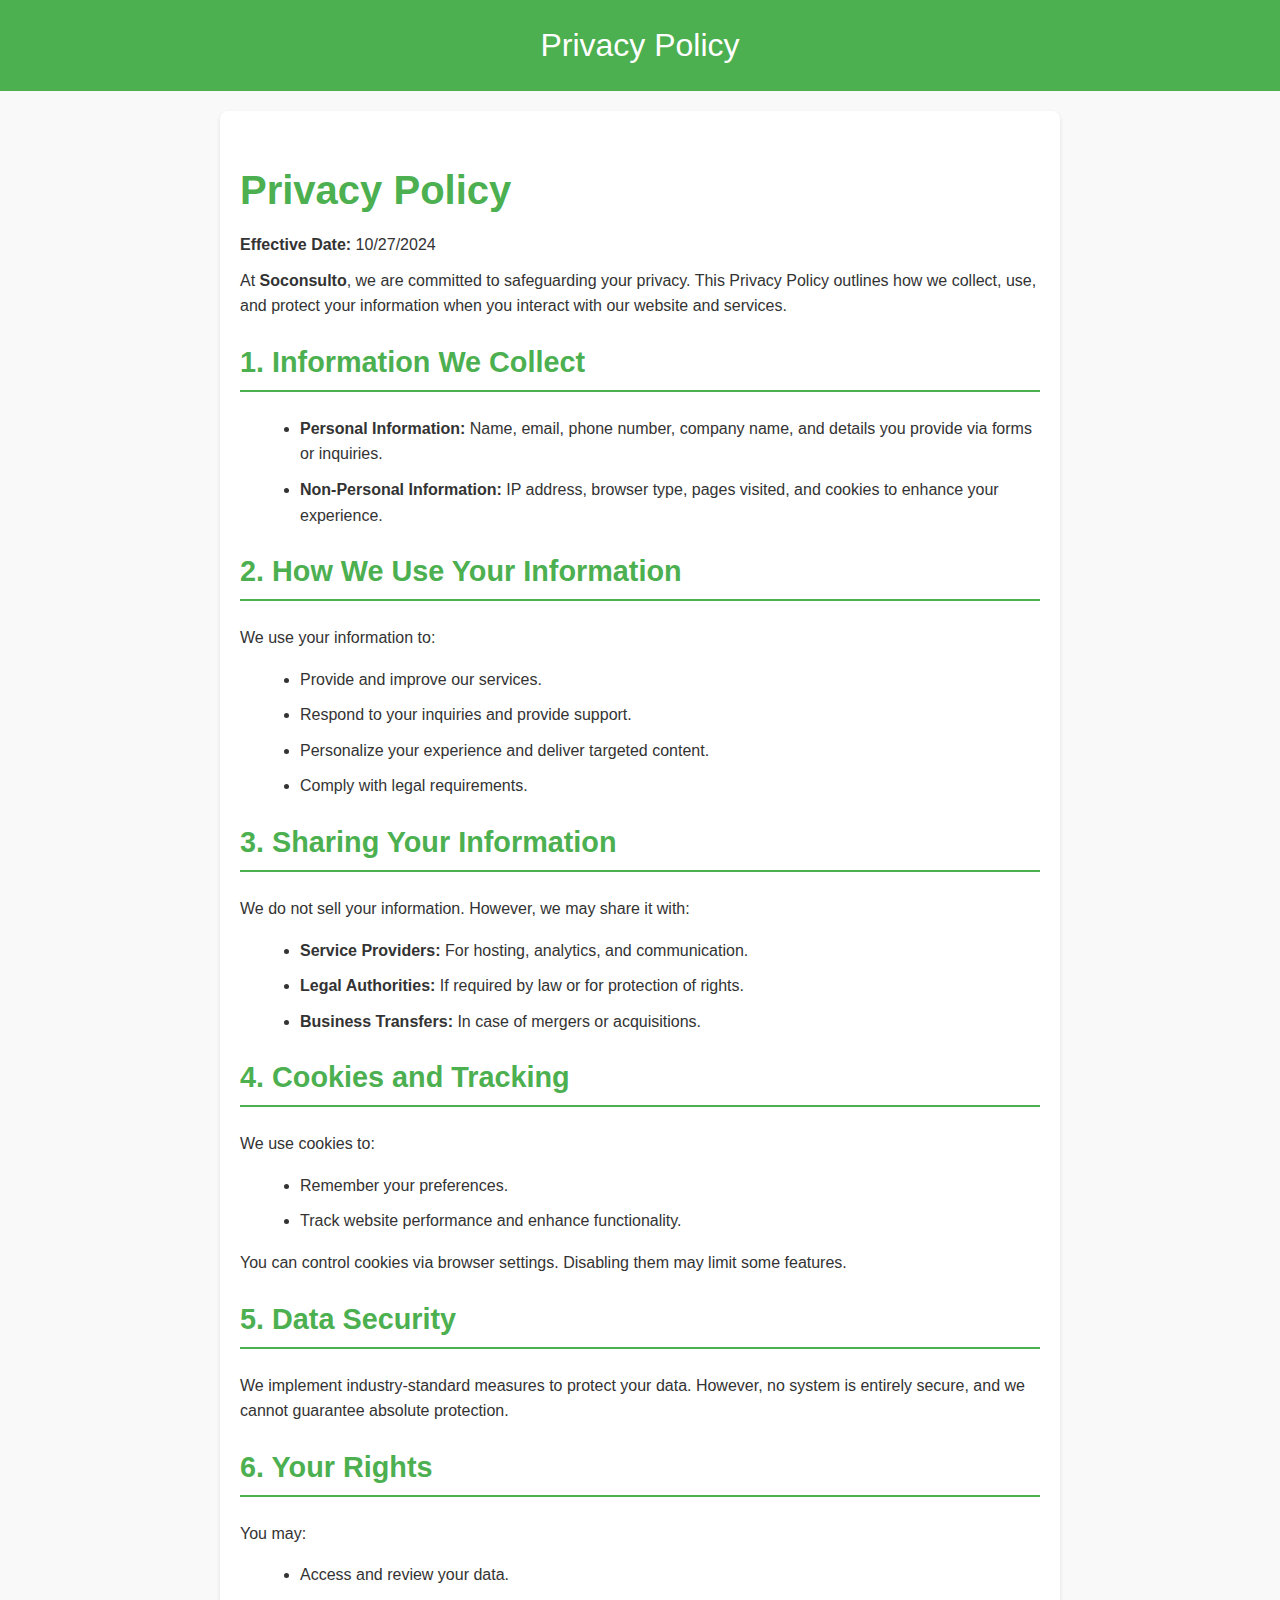
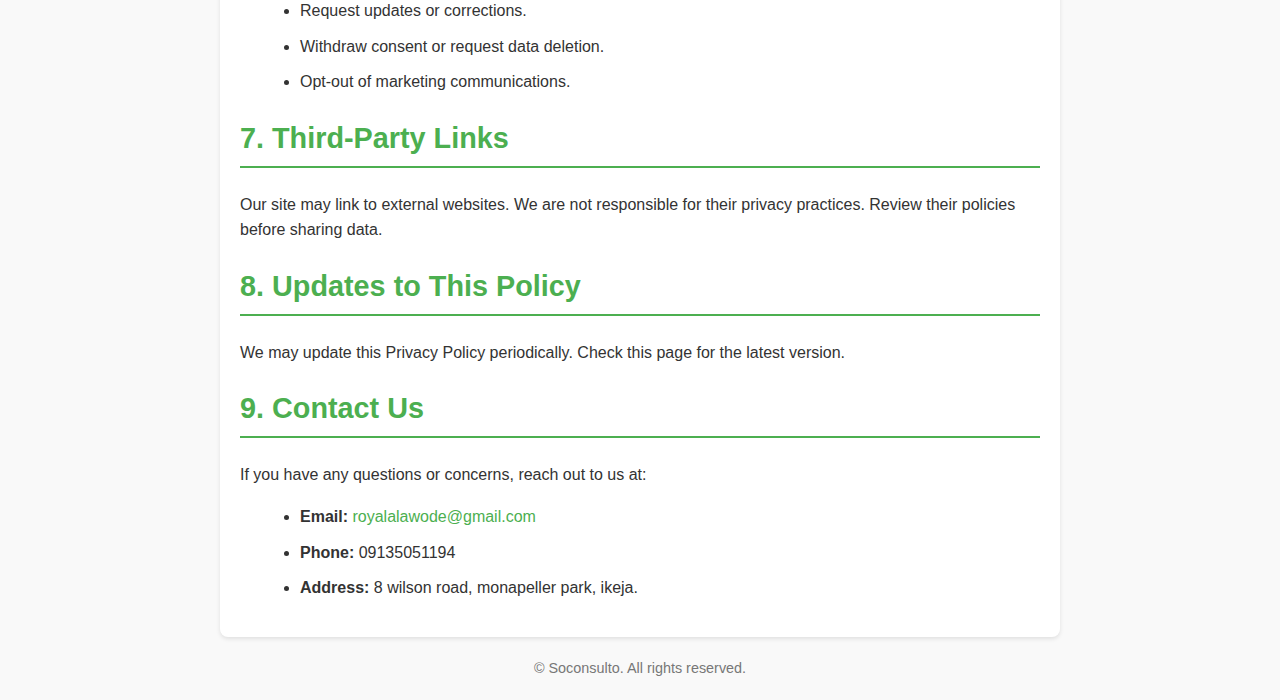
<file: Policy/Privacy_policy.html>
<!DOCTYPE html>
<html lang="en">
<head>
  <meta charset="UTF-8">
  <meta name="viewport" content="width=device-width, initial-scale=1.0">
  <title>Soconsulto - Privacy Policy</title>

    <!-- auto adsense  -->
    <script async src="https://pagead2.googlesyndication.com/pagead/js/adsbygoogle.js?client=ca-pub-6499687301010576"
     crossorigin="anonymous">
    </script>
    <!-- auto adsense ads -->

      <!-- Google tag (gtag.js) -->
      <script async src="https://www.googletagmanager.com/gtag/js?id=G-0MT2EB8VBZ"></script>
      <script>
          window.dataLayer = window.dataLayer || [];
          function gtag(){dataLayer.push(arguments);}
          gtag('js', new Date());
        
          gtag('config', 'G-0MT2EB8VBZ');
      </script>
      
  <style>
    body {
      font-family: Arial, sans-serif;
      line-height: 1.6;
      color: #333;
      margin: 0;
      padding: 0;
      background-color: #f9f9f9;
    }

    header {
      background: #4CAF50;
      color: white;
      padding: 20px 10%;
      text-align: center;
      font-size: 2em;
    }

    main {
      max-width: 800px;
      margin: 20px auto;
      padding: 20px;
      background: white;
      box-shadow: 0 2px 4px rgba(0, 0, 0, 0.1);
      border-radius: 8px;
    }

    h1, h2 {
      color: #4CAF50;
    }

    h1 {
      font-size: 2.5em;
      margin-bottom: 10px;
    }

    h2 {
      margin-top: 20px;
      font-size: 1.8em;
      border-bottom: 2px solid #4CAF50;
      padding-bottom: 5px;
    }

    p, li {
      font-size: 1em;
      margin: 10px 0;
    }

    ul {
      margin-left: 20px;
    }

    a {
      color: #4CAF50;
      text-decoration: none;
    }

    a:hover {
      text-decoration: underline;
    }

    footer {
      text-align: center;
      margin: 20px 0;
      font-size: 0.9em;
      color: #777;
    }

    @media (max-width: 600px) {
      main {
        padding: 15px;
      }

      header {
        font-size: 1.8em;
        padding: 15px 5%;
      }

      h1 {
        font-size: 2em;
      }

      h2 {
        font-size: 1.5em;
      }
    }
  </style>
</head>
<body>
  <header>Privacy Policy</header>
  <main>
    <h1>Privacy Policy</h1>
    <p><strong>Effective Date:</strong> 10/27/2024</p>
    <p>At <strong>Soconsulto</strong>, we are committed to safeguarding your privacy. This Privacy Policy outlines how we collect, use, and protect your information when you interact with our website and services.</p>
    
    <h2>1. Information We Collect</h2>
    <ul>
      <li><strong>Personal Information:</strong> Name, email, phone number, company name, and details you provide via forms or inquiries.</li>
      <li><strong>Non-Personal Information:</strong> IP address, browser type, pages visited, and cookies to enhance your experience.</li>
    </ul>

    <h2>2. How We Use Your Information</h2>
    <p>We use your information to:</p>
    <ul>
      <li>Provide and improve our services.</li>
      <li>Respond to your inquiries and provide support.</li>
      <li>Personalize your experience and deliver targeted content.</li>
      <li>Comply with legal requirements.</li>
    </ul>

    <h2>3. Sharing Your Information</h2>
    <p>We do not sell your information. However, we may share it with:</p>
    <ul>
      <li><strong>Service Providers:</strong> For hosting, analytics, and communication.</li>
      <li><strong>Legal Authorities:</strong> If required by law or for protection of rights.</li>
      <li><strong>Business Transfers:</strong> In case of mergers or acquisitions.</li>
    </ul>

    <h2>4. Cookies and Tracking</h2>
    <p>We use cookies to:</p>
    <ul>
      <li>Remember your preferences.</li>
      <li>Track website performance and enhance functionality.</li>
    </ul>
    <p>You can control cookies via browser settings. Disabling them may limit some features.</p>

    <h2>5. Data Security</h2>
    <p>We implement industry-standard measures to protect your data. However, no system is entirely secure, and we cannot guarantee absolute protection.</p>

    <h2>6. Your Rights</h2>
    <p>You may:</p>
    <ul>
      <li>Access and review your data.</li>
      <li>Request updates or corrections.</li>
      <li>Withdraw consent or request data deletion.</li>
      <li>Opt-out of marketing communications.</li>
    </ul>

    <h2>7. Third-Party Links</h2>
    <p>Our site may link to external websites. We are not responsible for their privacy practices. Review their policies before sharing data.</p>

    <h2>8. Updates to This Policy</h2>
    <p>We may update this Privacy Policy periodically. Check this page for the latest version.</p>

    <h2>9. Contact Us</h2>
    <p>If you have any questions or concerns, reach out to us at:</p>
    <ul>
      <li><strong>Email:</strong> <a href="mailto:your-email@example.com">royalalawode@gmail.com</a></li>
      <li><strong>Phone:</strong> 09135051194</li>
      <li><strong>Address:</strong> 8 wilson road, monapeller park, ikeja.</li>
    </ul>
  </main>
  <footer>
    &copy; Soconsulto. All rights reserved.
  </footer>

  <!-- Cloudflare Web Analytics -->
   <script defer src='https://static.cloudflareinsights.com/beacon.min.js' data-cf-beacon='{"token": "17125ab77e794c749ba34f902416de92"}'></script>
  <!-- End Cloudflare Web Analytics -->

</body>
</html>
</file>
